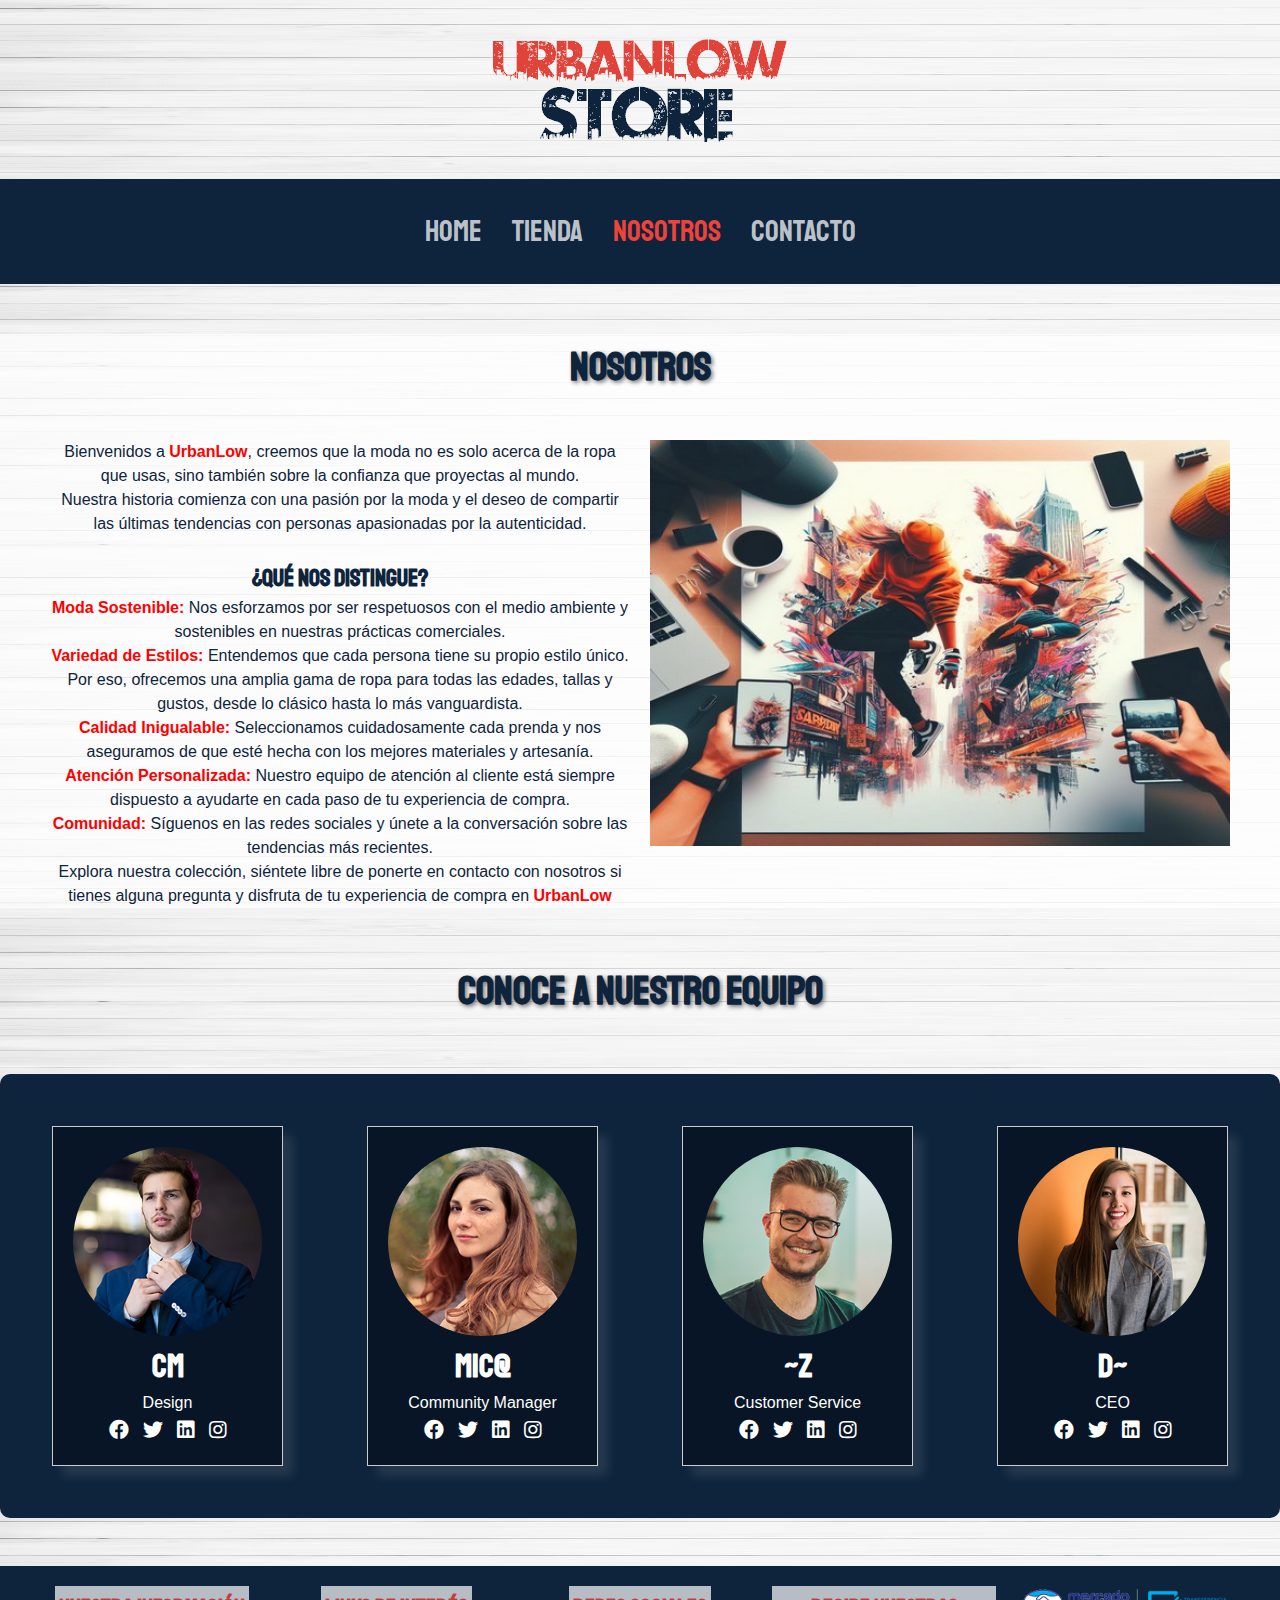
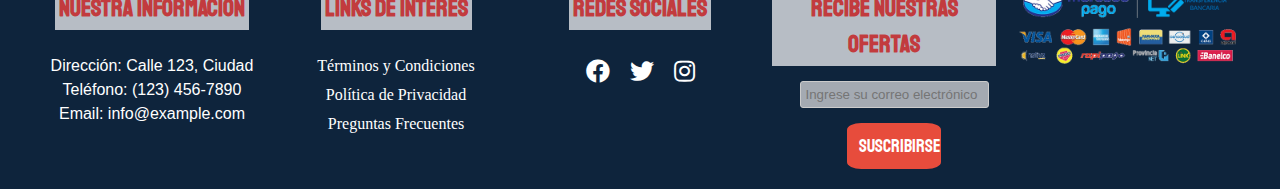
<file: nosotros.html>
<!DOCTYPE html>
<html lang="en">
<head>
    <meta charset="UTF-8">
    <meta name="viewport" content="width=device-width, initial-scale=1.0">
    <title>UrbanLow Store - Nosotros</title>
    
    <link href="https://fonts.googleapis.com/css2?family=Staatliches&display=swap" rel="stylesheet">
    <link rel="stylesheet" href="css/style.css">
    <link rel="stylesheet" href="https://cdnjs.cloudflare.com/ajax/libs/font-awesome/5.15.3/css/all.min.css">
    <link rel="icon" type="image/vnd.icon" href="favicon.ico">
    
</head>
<body>
    <header class="header">
        <a href="index.html">
            <img class="header__logo" src="img/logo.png" alt="Logotipo">
        </a>
    </header>

    <nav class="navegacion">
        <a class="navegacion__enlace" href="index.html">Home</a>
        <a class="navegacion__enlace" href="tienda.html">Tienda</a>
        <a class="navegacion__enlace navegacion__enlace--activo" href="nosotros.html">Nosotros</a>
        <a class="navegacion__enlace" href="contacto.html">Contacto</a>
    </nav>

    <main class="contenedor">
        <h1>Nosotros</h1>

        <div class="nosotros">
            <div class="nosotros__contenido">
                <p>Bienvenidos a <span class="highlight">UrbanLow</span>, creemos que la moda no es solo acerca de la ropa que usas, sino también sobre la confianza que proyectas al mundo.<br>

                    Nuestra historia comienza con una pasión por la moda y el deseo de compartir las últimas tendencias con personas apasionadas por la autenticidad. </p>
                    <br>
                    
<div class="monitor-hidden">
    
    <h3>¿Qué nos distingue?</h3>
    
    <p><span >Moda Sostenible: </span>Nos esforzamos por ser respetuosos con el medio ambiente y sostenibles en nuestras prácticas comerciales.</p>

    
    <p><span>Variedad de Estilos: </span>Entendemos que cada persona tiene su propio estilo único. Por eso, ofrecemos una amplia gama de ropa para todas las edades, tallas y gustos, desde lo clásico hasta lo más vanguardista.</p>

    
    <p><span>Calidad Inigualable: </span>Seleccionamos cuidadosamente cada prenda y nos aseguramos de que esté hecha con los mejores materiales y artesanía.</p>

    
    <p><span>Atención Personalizada: </span> Nuestro equipo de atención al cliente está siempre dispuesto a ayudarte en cada paso de tu experiencia de compra.</p>

    
    <p><span>Comunidad:</span>  Síguenos en las redes sociales y únete a la conversación sobre las tendencias más recientes.</p>
    <p> Explora nuestra colección, siéntete libre de ponerte en contacto con nosotros si tienes alguna pregunta y disfruta de tu experiencia de compra en <span class="highlight">UrbanLow</span></p>
</div>
<div class="show-more">
   
        <button id="showMoreButton">Mostrar más</button>

</div>

       
            </div>
            <img class="nosotros__imagen" src="img/nosotros.jpg" alt="imagen nosotros">
        </div>
    </main>
    <div class="equipo-member2">
    <h1>Conoce a nuestro equipo</h1>
    </div>
    <div class="equipo">
        <div class="miembro">
            <img src="img/team/1.jpg" alt="Miembro 1">
            <h2>CM</h2>
            <p>Design</p>
            <div class="redes-sociales">
                <a href="enlace_red_social_4"><i class="fab fa-facebook"></i></a>
                <a href="enlace_red_social_5"><i class="fab fa-twitter"></i></a>
                <a href="enlace_red_social_6"><i class="fab fa-linkedin"></i></a>
                <a href="enlace_red_social_3"><i class="fab fa-instagram"></i></a>
            </div>
        </div>
        <div class="miembro">
            <img src="img/team/2.jpg" alt="Miembro 2">
            <h2>Mic@</h2>
            <p>Community Manager</p>
            <div class="redes-sociales">
                <a href="enlace_red_social_4"><i class="fab fa-facebook"></i></a>
                <a href="enlace_red_social_5"><i class="fab fa-twitter"></i></a>
                <a href="enlace_red_social_6"><i class="fab fa-linkedin"></i></a>
                <a href="enlace_red_social_3"><i class="fab fa-instagram"></i></a>
            </div>
        </div>
        <div class="miembro">
            <img src="img/team/3.jpg" alt="Miembro 3">
            <h2>~Z</h2>
            <p>Customer Service</p>
            <div class="redes-sociales">
                <a href="enlace_red_social_4"><i class="fab fa-facebook"></i></a>
                <a href="enlace_red_social_5"><i class="fab fa-twitter"></i></a>
                <a href="enlace_red_social_6"><i class="fab fa-linkedin"></i></a>
                <a href="enlace_red_social_3"><i class="fab fa-instagram"></i></a>
            </div>
        </div>
        <div class="miembro">
            <img src="img/team/4.jpg" alt="Miembro 4">
            <h2>D~</h2>
            <p>CEO</p>
            <div class="redes-sociales">
                <a href="enlace_red_social_4"><i class="fab fa-facebook"></i></a>
                <a href="enlace_red_social_5"><i class="fab fa-twitter"></i></a>
                <a href="enlace_red_social_6"><i class="fab fa-linkedin"></i></a>
                <a href="enlace_red_social_3"><i class="fab fa-instagram"></i></a>
            </div>
        </div>
    </div>
    </div> 
    <br>
    <br>


    <footer>
        <div class="footer-grid">
            <!-- Columna 1 - Nuestra Información -->
            <div class="footer-column">
                <h3>Nuestra Información</h3>
                <br>
                <br>
                <p>Dirección: Calle 123, Ciudad</p>
                <p>Teléfono: (123) 456-7890</p>
                <p>Email: info@example.com</p>
            </div>
      
            <!-- Columna 2 - Links de Interés -->
            <div class="footer-column">
                <h3>Links de Interés</h3>
                <br>
                <br>
                <a class="footer-link" href="#">Términos y Condiciones</a>
                <a class="footer-link" href="#">Política de Privacidad</a>
                <a class="footer-link" href="#">Preguntas Frecuentes</a>
            </div>
      
            <!-- Columna 3 - Redes Sociales -->
            <div class="footer-column">
                <h3>Redes Sociales</h3>
                <br>
                <br>
                <ul class="social-icons">
                    <li><a href="#" onclick="alert('no disponible.. esto es solo una demo')"><i class="fab fa-facebook"></i></a></li>
                    <li><a href="#" onclick="alert('paraaaaaaaaaaaa... esto es solo una demo')"><i class="fab fa-twitter"></i></a></li>
                    <li><a href="#" onclick="alert('sabes que es solo una demo, no?')"><i class="fab fa-instagram"></i></a></li>
                </ul>
            </div>
      
            <!-- Columna 4 - Suscribirse a Nuestro Newsletter -->
            <div class="footer-column">
              <div class="newsletter-container">
                  <h3>Recibe nuestras ofertas</h3>
                  <form class="subscribe-form" action="#">
                      <input type="email" placeholder="Ingrese su correo electrónico">
                      <button type="submit" onclick="alert('paraaaaaaaaaaaa... esto es solo una demo')">Suscribirse</button>
                  </form>
              </div>
        </div>
        <div class="mediospago">
          <img src="img/1.webp" alt="">
        </div>
      </footer>
    
</body>
</html>
</file>
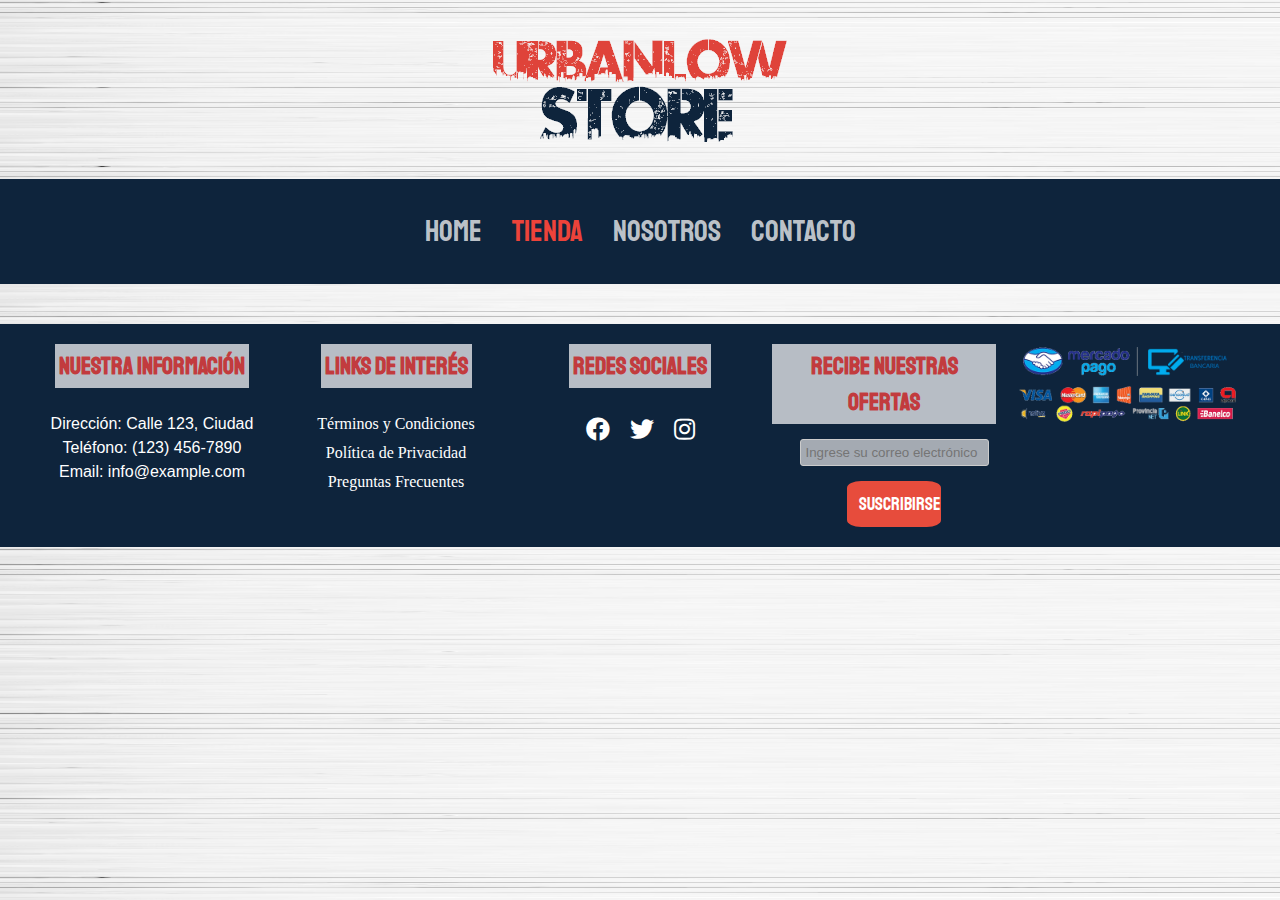
<file: tienda.html>
<!DOCTYPE html>
<html lang="en">
<head>
    <meta charset="UTF-8">
    <meta name="viewport" content="width=device-width, initial-scale=1.0">
    <title>UrbanLow Store - Tienda</title>
    <link href="https://fonts.googleapis.com/css2?family=Staatliches&display=swap" rel="stylesheet">
    <link rel="stylesheet" href="css/style.css">
    <link rel="stylesheet" href="https://cdnjs.cloudflare.com/ajax/libs/font-awesome/5.15.3/css/all.min.css">
    <link rel="icon" type="image/vnd.icon" href="favicon.ico">
    <script src="https://code.jquery.com/jquery-3.6.0.min.js"></script>
    
</head>
<body>

    <header class="header">
        <a href="index.html">
            <img class="header__logo" src="img/logo.png" alt="Logotipo">
        </a>
        
    </header>
    <nav class="navegacion">
        <a class="navegacion__enlace" href="index.html">Home</a>
        <a class="navegacion__enlace navegacion__enlace--activo" href="tienda.html">Tienda</a>
        <a class="navegacion__enlace" href="nosotros.html">Nosotros</a>
        <a class="navegacion__enlace" href="contacto.html">Contacto</a>
        
    </nav>
    
    <div class="container">
        <div id="product-list" class="product-list"></div>
        </div>
    </div>

    <footer>
        <div class="footer-grid">
            <!-- Columna 1 - Nuestra Información -->
            <div class="footer-column">
                <h3>Nuestra Información</h3>
                <br>
                <br>
                <p>Dirección: Calle 123, Ciudad</p>
                <p>Teléfono: (123) 456-7890</p>
                <p>Email: info@example.com</p>
            </div>
      
            <!-- Columna 2 - Links de Interés -->
            <div class="footer-column">
                <h3>Links de Interés</h3>
                <br>
                <br>
                <a class="footer-link" href="#">Términos y Condiciones</a>
                <a class="footer-link" href="#">Política de Privacidad</a>
                <a class="footer-link" href="#">Preguntas Frecuentes</a>
            </div>
      
            <!-- Columna 3 - Redes Sociales -->
            <div class="footer-column">
                <h3>Redes Sociales</h3>
                <br>
                <br>
                <ul class="social-icons">
                    <li><a href="#" onclick="alert('no disponible.. esto es solo una demo')"><i class="fab fa-facebook"></i></a></li>
                    <li><a href="#" onclick="alert('paraaaaaaaaaaaa... esto es solo una demo')"><i class="fab fa-twitter"></i></a></li>
                    <li><a href="#" onclick="alert('sabes que es solo una demo, no?')"><i class="fab fa-instagram"></i></a></li>
                </ul>
            </div>
      
            <!-- Columna 4 - Suscribirse a Nuestro Newsletter -->
            <div class="footer-column">
              <div class="newsletter-container">
                  <h3>Recibe nuestras ofertas</h3>
                  <form class="subscribe-form" action="#">
                      <input type="email" placeholder="Ingrese su correo electrónico">
                      <button type="submit" onclick="alert('paraaaaaaaaaaaa... esto es solo una demo')">Suscribirse</button>
                  </form>
              </div>
        </div>
        <div class="mediospago">
          <img src="img/1.webp" alt="">
        </div>
      </footer>
      <script src="js/script.js"></script>
    </body>
</html>
</file>
<file: css/style.css>
@import url("https://fonts.googleapis.com/css2?family=Nunito:wght@700&display=swap");
* {
  box-sizing: border-box;
  margin: 0;
  padding: 0;
}

:root {
  --primario: #d6e4fa;
  --primarioOscuro: #0E243C;
  --secundario: #ED433A;
  --secundarioOscuro: rgb(233, 187, 2);
  --blanco: #ffffffbe;
  --negro: #000000be;

  --fuentePrincipal: 'Staatliches', cursive;
}

html {
  box-sizing: border-box;
  font-size: 62.5%; 
}

*, *:before, *:after {
  box-sizing: inherit;
}

/** Globales **/
body {
  
  font-size: 1.6rem;
  line-height: 1.5;
  background-image: url(../img/22.avif);
  background-repeat: repeat;
  background-size: 100% 10%;
  margin: 0;
  padding: 0;

}
p {
  font-size: 1.8rem;
  font-family: Arial, Helvetica, sans-serif;
  color: var(--primarioOscuro);
}
a {
  text-decoration: none;
}
img {
  width: 100%;
}
.contenedor {
  margin: 0 auto;
  background-color: var(--blanco);
  width: 100%;
  height: 100%;
  text-align: center;
  margin-top: 50px;
  
}

.contenedor h1 {
  margin: 0;
  text-align: center;
  
}

.contenedor-mapa {
  margin: 0 auto;
  background-color: var(--blanco);
  width: 30%;
  height: auto;
}
.contact-form {
  margin: 0 auto;
  background-color: var(--blanco);
  width: 60%;
  height: auto;
}

.contenedor2 {
  max-width: 100%;
  margin: 0 auto;
  padding: 20px;
  
}
h1, h2, h3 {
  text-align: center;
  color: var(--secundario);
  font-family: var(--fuentePrincipal);
}

@keyframes drawBorder {
  0% {
    border-image-source: linear-gradient(to right, transparent, red);
    border-image-slice: 1;
  }
  100% {
    border-image-source: linear-gradient(to right, red, transparent);
    border-image-slice: 1;
  }

}

h1 {
  font-size: 4rem;
  color: var(--primarioOscuro);
  text-shadow: 2px 2px 4px rgba(0, 0, 0, 0.5);
  font-weight: bold;
  text-transform: uppercase;
  padding: 3px 5px; /* Espacio alrededor del texto */
  display: inline-block; /* Para que el fondo abarque solo el contenido del h1 */
  border: none; /* Borde transparente inicial */
  /* animation: drawBorder 1s linear infinite alternate; Aplicar la animación de dibujo */
  /*border-image-width: 2px;  Grosor del borde */ 
  text-align: center;
}

h2 {
  font-size: 3.2rem;
  
  
}
h3 {
  font-size: 2.4rem;
}

/** Header **/
.header {
  display: flex;
  justify-content: center; 
}
/** Header **/
.webp .header {
  background-image: url(../img/12.jpg);
}
.no-webp .header {
  background-image: url(../img/10.jpg);
}
.header__texto {
 text-align: center;
 color: var(--blanco);
 margin-top: 5rem;
}
/* Estilos para pantallas medianas (tabletas) */
@media (min-width: 768px) {
  .header__texto {
      margin-top: 4rem;
  }

  .barra {
      display: flex;
      justify-content: space-between;
      align-items: center;
      padding-top: 4rem;
  }

  .header__logo {
      margin: 2rem 0;
  }
}

/* Estilos para pantallas grandes (escritorio) */
@media (min-width: 1024px) {
  .header__texto {
      margin-top: 6rem;
  }

  .barra {
      padding-top: 6rem;
  }

  .header__logo {
      margin: 3rem 0;
  }
}
/** Navegacion **/
.navegacion {
  background-color: var(--primarioOscuro);
padding: 1rem 0;
display: flex;
justify-content: center;
gap: 2rem;
}

.navegacion__enlace {
  font-family: var(--fuentePrincipal);
  color: var(--blanco);
  font-size: 2rem;
}

/* Estilos para pantallas medianas (tabletas) */
@media (min-width: 768px) {
  .navegacion {
    padding: 2rem 0;
    gap: 2rem;
  }

  .navegacion__enlace {
    font-size: 2.5rem;
  }
}

/* Estilos para pantallas grandes (escritorio) */
@media (min-width: 1024px) {
  .navegacion {
    padding: 3rem 0;
    gap: 3rem;
  }

  .navegacion__enlace {
    font-size: 3rem;
  }
}

.navegacion__enlace--activo,
.navegacion__enlace:hover {
  color: var(--secundario);
}

.menu {
  list-style: none;
  display: flex;
  margin: 0;
  padding: 0;
}

.menu li {
  margin-right: 20px;
}

.menu a {
  text-decoration: none;
  color: #fff;
  font-weight: bold;
}

.menu-icon {
  display: none;
  flex-direction: column;
  cursor: pointer;
}

.bar {
  width: 25px;
  height: 3px;
  background-color: #fff;
  margin: 3px 0;
  transition: 0.4s;
}

@media (max-width: 768px) {
  .menu {
    display: none;
    flex-direction: column;
    background-color: #333;
    position: absolute;
    top: 60px;
    right: 0;
    left: 0;
    padding: 20px;
    text-align: center;
  }

  .menu.active {
    display: flex;
  }

  .menu-icon {
    display: flex;
  }
}

form {
  padding-left: 20px;
  border: none;
}

fieldset {
  border: none;
}



/** Grid **/
.grid {
  display: grid;
  grid-template-columns: repeat(2, 1fr);
  gap: 2rem;
}
/* Estilos para pantallas medianas (tabletas) */
@media (min-width: 768px) {
  .grid {
    grid-template-columns: repeat(2, 1fr);
  }
}

/* Estilos para pantallas grandes (escritorio) */
@media (min-width: 1024px) {
  .grid {
    grid-template-columns: repeat(3, 1fr);
  }
}
/** Productos **/
/* Estilos generales */
.product-list {
  display: flex;
  flex-wrap: wrap;
  justify-content: space-between;
  gap: 20px;
  margin: 0 auto; /* Centra la lista de productos en pantallas grandes */
  max-width: 1200px; /* Establece un ancho máximo para el contenido */
  padding: 20px;
}

.product {
  background-color: var(--primarioOscuro);
  border: 1px solid #ccc;
  padding: 20px; /* Aumenta el espacio interno para mayor elegancia */
  width: 30%;
  box-shadow: 0 140px 106px rgba(0, 0, 0, 0.8);
  text-align: center;
  transition: transform 0.2s; /* Agrega una transición suave al efecto de zoom */
}

/* Aplica el zoom al pasar el mouse por encima */
.product:hover {
  transform: scale(1.1); /* Hace un zoom del 110% al pasar el mouse por encima */
}

/* Estilos para pantallas de tablet (ancho entre 768px y 992px) */
@media screen and (max-width: 992px) {
  .product-list {
    flex-direction: column; /* Cambia la dirección a columna */
    align-items: center; /* Centra los elementos horizontalmente en tablet */
  }

  .product {
    width: 50%; /* Ajusta el tamaño de los productos en tablet */
  }
}

/* Estilos para pantallas de móvil (ancho menor o igual a 768px) */
@media screen and (max-width: 768px) {
  .product-list {
    flex-direction: column; /* Cambia la dirección a columna */
    align-items: center; /* Centra los elementos horizontalmente en móvil */
  }

  .product {
    width: 90%; /* Ajusta el tamaño de los productos en móvil */
  }
}

.product-image {
  max-width: 100%;
  height: auto;
}

.product-title {
  font-size: 20px;
  color: rgba(255, 0, 0, 0.644);
  margin: 10px 0;
}

.product-description {
  font-size: 14px;
  color: #fff;
  margin-top: 20px;
}

.product-price {
  font-size: 18px;
  color: #fff;
  font-weight: bold;
  margin-top: 50px;
}


/** Graficos **/
.grafico {
  min-height: 30rem;
  background-repeat: no-repeat;
  background-size: cover;
  grid-column: 1 / 3;
}
.grafico--camisas {
  grid-row: 2 / 3;
  background-image: url(../img/grafico1.jpg);
}
.grafico--node {
  background-image: url(../img/grafico2.jpg);
  grid-row: 8 / 9;
}

@media (min-width: 768px) {
  .grafico--node {
      grid-row: 5 / 6;
      grid-column: 2 / 4;
  }
}

/** Nosotros **/

.nosotros__contenido span{
  color:red;
  font-weight: bold;
}

.nosotros {
  display: grid;
  grid-template-columns: 1fr;
  grid-gap: 1rem;
  margin-left: 50px;
  margin-right: 50px;
  margin-top: 40px;
}

.nosotros h3 {

  color:var(--primarioOscuro)
}

/* Estilos generales */
.highlight {
  color: red;
  font-weight: bold;
}

p {
  font-size: 16px;
  line-height: 1.5;
  color: #333;
}

.mobile-hidden, .monitor-hidden {
  display: block;
}

.show-more {
  display: none;
}

/* Estilos para pantallas móviles */
@media screen and (max-width: 768px) {
  .mobile-hidden {
      display: none;
  }

  .show-more {
      display: block;
  }

  .monitor-hidden {
      display: none;
  }
}

.nosotros p {
  /* Estilos para el párrafo en general, como tamaño de fuente y espaciado */
  font-size: 16px;
  line-height: 1.5;
  color: var(--primarioOscuro); /* Cambia el color del texto del párrafo */
}

.nosotros__imagen {
  grid-row: 1 / 2;
  grid-column: 1 / 2;
}

.nosotros button {
  background-color: #e74c3c;
  color: #fff;
  padding: 12px 12px;
  border: none;
  font-size: 18px;
  cursor: pointer;
  font-family: var(--fuentePrincipal);
  border-radius: 15%;
}

.nosotros button:hover {
  background-color: var(--primarioOscuro);
}

/* Estilos para pantallas medianas (tabletas) y grandes (escritorio) */
@media (min-width: 768px) {
  .nosotros {
    grid-template-columns: repeat(2, 1fr);
    column-gap: 2rem;
  }

  .nosotros__imagen {
    grid-row: 1 / 2;
    grid-column: 2 / 3;
  }
}

/* Estilos para resolución de 1920x1080 (1080p) o pantallas de televisores */
@media (min-width: 1920px) {
  .nosotros {
    grid-template-columns: repeat(3, 1fr);
    column-gap: 3rem; /* Aumenta el espacio entre las columnas */
  }

  .nosotros__imagen,
  .nosotros__nombre,
  .nosotros__descripcion {
    font-size: 2.5rem; /* Aumenta el tamaño del texto */
    margin: 1rem 0; /* Ajusta el espaciado del texto */
  }
}

.popup {
  display: none;
  position: fixed;
  top: 0;
  left: 0;
  width: 100%;
  height: 100%;
  background: rgba(0, 0, 0, 0.7);
  text-align: center;
  align-items: center;
  justify-content: center;
  display: flex;
  z-index: 999;
}

.popup {
  display: none;
  position: fixed;
  top: 0;
  left: 0;
  width: 100%;
  height: 100%;
  background: rgba(0, 0, 0, 0.7);
  text-align: center;
  align-items: center;
  justify-content: center;
  display: flex;
  z-index: 999;
}

.popup {
  display: none;
  position: fixed;
  top: 0;
  left: 0;
  width: 100%;
  height: 100%;
  background: rgba(0, 0, 0, 0.7);
  text-align: center;
  align-items: center;
  justify-content: center;
  display: flex;
  z-index: 999;
}

.popup p {
  background: #fff;
  padding: 20px;
  border-radius: 5px;
  max-width: 80%;
  margin: 0 auto;
}

#closeButton {
  background: #ccc;
  border: none;
  padding: 5px 10px;
  cursor: pointer;
  margin-top: 10px;
  border-radius: 5px;
}



/* EQUIPO */

.equipo {
  display: grid;
  grid-template-columns: repeat(4, 1fr); /* Cambiar a 4 columnas para mostrar los 4 miembros en la misma fila */
  gap: 20px;
  text-align: center;
  border: none;
  padding: 20px;
  border-radius: 10px;
  box-shadow: 10px 10px 10px rgba(252, 250, 250, 0.1);
  margin-top: 50px;
  background-color: #0E243C;
}

.miembro {
  border: 1px solid #ccc;
  padding: 20px;
  text-align: center; /* Centrar contenido */
  margin: 2em;
  background-color: #00070f79;
  box-shadow: 10px 10px 10px rgba(252, 250, 250, 0.1);
  transition: transform 0.3s; /* Agregar una transición suave para el efecto de zoom */
}

.miembro img {
  border-radius: 50%; /* Redondear la imagen */
  max-width: 200px; /* Reducir el tamaño de la imagen */
  max-height: 200px;
}

.miembro h2{
  color: #fff;
}

.miembro p{
  color: #fff;
}
.redes-sociales a {
  margin: 0 5px;
  text-decoration: none;
  color: #fff;
  font-size: 20px;
}

.redes-sociales a:hover {
  color: var(--secundario);
}


/* Agregar efecto de zoom al pasar el mouse */
.miembro:hover {
  transform: scale(1.1); /* Aumentar el tamaño al 110% en el hover */
}

/* Estilos para pantallas medianas (tablets) */
@media screen and (max-width: 768px) {
  .equipo {
      grid-template-columns: repeat(2, 1fr); /* Volver a 2 columnas en pantallas medianas */
      gap: 10px; /* Reducir el espaciado */
  }

  .miembro {
      padding: 10px;
  }

  .miembro img {
      max-width: 80px; /* Reducir el tamaño de la imagen */
      max-height: 80px;
  }
}

/* Estilos para pantallas pequeñas (móviles) */
@media screen and (max-width: 480px) {
  .equipo {
      grid-template-columns: 1fr; /* Una columna en pantallas pequeñas */
      gap: 5px; /* Reducir el espaciado al mínimo */
  }

  .miembro {
      padding: 5px;
  }

  .miembro img {
      max-width: 60px; /* Reducir el tamaño de la imagen al mínimo */
      max-height: 60px;
  }
}

.equipo-member2 {
  justify-content: center;
  text-align: center; /* Centra el contenido horizontalmente */
}

.equipo-member2 h1 {
  /* Opcional: Alinea el texto del título al centro verticalmente */
  text-align: center;
  margin-top: 50px;
}

/** Bloques **/
.bloques {
  display: grid;
  grid-template-columns: repeat(2, 1fr);
  gap: 2rem;
  margin-top: 85px;
  text-align: center;
  position: relative;
}
@media (min-width: 768px) {
  .bloques {
      grid-template-columns: repeat(4, 1fr);
  }
}

.bloque {
  text-align: center;
  margin-left:20px;
  margin-right:20px;
}


.bloque__titulo {
  margin: 0;
   text-align: center;
  color: #FFF;
  background-color: rgb(3, 0, 31);
}
.bloque__imagen {
  width: 100%; /* Asegura que la imagen ocupa todo el contenedor */
  transition: transform 0.3s; /* Agrega una transición para suavizar el efecto de zoom */
  margin-bottom: 20px;;
}
.bloque__imagen:hover{
transform: scale(1.2); /* Aplica un zoom del 120% al pasar el mouse por encima */
}

/** Pagina del Producto **/
@media (min-width: 768px) {
  .camisa {
      display: grid;
      grid-template-columns: repeat(2, 1fr);
      column-gap: 2rem;
  }
}

/* CONTACTOO */

.contact-container {
  display: flex;
  flex-wrap: wrap;
  background-color: rgba(255, 255, 255, 0.7);
}

.contenedor-mapa{
  flex: 1; /* Ambos elementos ocupan el mismo espacio */
  padding: 10px; /* Espacio entre los elementos */
  background-color: rgba(228, 228, 228, 0.7);
  margin-top: 20px;
}

.contenedor-mapa h2 {

  color: var(--primarioOscuro);
  margin-bottom: 10px;
}



/* Estilos para el iframe */
iframe {
  width: 100%; /* Ancho del iframe */
  height: 250px; /* Altura del iframe */
  border: 1px solid #ccc; /* Borde del iframe */
}

/* FORMULAIRO*/


.contact-form {
  display: grid;
  grid-template-columns: 1fr;
  grid-gap: 20px;
  background-color: var(--primarioOscuro);
  padding: 20px;
  text-align: center; /* Alinea el contenido al centro */
}

.contact-form p {
  color: #f2f2f2;
  font-size: 18px;
  border: 2px solid red;
  text-align: center;
}

.contact-form h3 {
  color: #FFF;
  font-family: var(--fuentePrincipal);
  font-size: 24px;
}

label {
  font-family: "Monserrat";
  font-weight: bold;
  margin-top: auto;
  padding: 1px;
  margin: 1px;
  color: #FFF;
}

button {
  background-color: #e74c3c;
  color: #fff;
  padding: 12px 12px;
  border: none;
  font-size: 18px;
  cursor: pointer;
  font-family: var(--fuentePrincipal);
  border-radius: 15%;
  margin: auto; 
  display: block; 
  width: 50%; 
  margin-top:10px;
}

button:hover {
  background-color: var(--primarioOscuro);
}

input,
textarea {
  padding: 5px;
  margin: 5px 0;
  border: 1px solid #ccc;
  border-radius: 3px;
  width: 100%;
  background-color: rgba(228, 228, 228, 0.7);
}

input[type="submit"] {
  background-color: var(--secundario);
  color: white;
  padding: 10px;
  border: none;
  border-radius: 3px;
  cursor: pointer;
  font-size: 20px;
  margin: 0 auto; 
  display: block; 
  width: 50%; 
  margin-top: 20px;
  font-family: var(--fuentePrincipal);
  font-size: 25px;
  
}

input[type="submit"]:hover {
  background-color: var(--secundario);
  color: white;
  padding: 10px;
  border: none;
  border-radius: 3px;
  cursor: pointer;
  margin-top: 20px;
  font-family: var(--fuentePrincipal);
  font-size: 25px;
  box-shadow: 10px 10px 10px rgba(250, 249, 249, 0.2);
  
}
  
  textarea {
    background-color: rgba(228, 228, 228, 0.7);
      color: #333;
      border: 1px solid #ccc;
      padding: 1px;
      margin: 1px;
      /* Aplicar sombra al casillero */
      box-shadow: 10px 10px 10px rgba(250, 249, 249, 0.2);
      resize: none; /* Evitar que el usuario redimensione el textarea */
      
  }
    

/* Media query para dispositivos móviles (por ejemplo, anchura menor a 768px) */
@media (max-width: 768px) {
  .contact-form {
    width: 100%; /* Establece el ancho al 100% en dispositivos móviles */
  }
}

  /* REDES SOCIALES*/

  .contenedor.comprar {
     /* Altura suficiente para desencadenar la aparición */
            text-align: center;
        }

        .titulo {
            font-size: 24px;
            opacity: 0; /* Inicialmente, oculta el título */
            transition: opacity 0.5s ease-in-out; /* Agrega una transición */
        }

        .aparecer {
            opacity: 1; /* Muestra el título */
        }

   /* Estilos de la cuadrícula */
   .equipo-container {
      display: grid;
      grid-template-columns: repeat(4, 1fr); /* Cuatro columnas */
      gap: 20px;
      background-color: var(--primarioOscuro);
  }
  
 

.container {
  display: flex;
  width: 100%;
  padding: 0 20px;
  transition: 0.3s cubic-bezier(0.68, -0.55, 0.265, 1.55);
}

/* Estilos para el carrusel */
.container2 {
  display: flex;
  width: 100%;
  padding: 0 20px;
  transition: 0.3s cubic-bezier(0.68, -0.55, 0.265, 1.55);
}

.gallery__inner {
  display: flex;
  align-items: center;
  justify-content: center;
  height: 100vh;
  overflow: hidden;
  
}

.gallery__item {
  position: relative;
  display: flex;
  flex: 1;
  height: 85%;
  color: #fff;
  border-radius: 30px;
  overflow: hidden;
  filter: grayscale(1);
  transition: 0.8s ease-in-out;
  cursor: pointer;
}

.gallery__item.--active {
  flex: 5;
  filter: grayscale(0);
}

.gallery__item.--active > .gallery__title {
  left: 20px;
  opacity: 1;
  background: rgba(27, 28, 34, 0.2);
  transition: 0.5s ease-in 0.5s;
}

.gallery__item:not(:last-child) {
  margin-right: 20px;
}

.gallery__item:nth-child(1) {
  background: center/cover no-repeat url("../img/carrousel/panta2.png");
}

.gallery__item:nth-child(2) {
  background: center/cover no-repeat url("../img/carrousel/zapa.png");
}

.gallery__item:nth-child(3) {
  background: center/cover no-repeat url("../img/carrousel/hsl03.webp");
}

.gallery__item:nth-child(4) {
  background: center/cover no-repeat url("../img/carrousel/remera.png");
}

.gallery__item:nth-child(5) {
  background: center/cover no-repeat url("../img/carrousel/9999.png");
}

.gallery__title {
  position: absolute;
  bottom: 20px;
  left: 5px;
  padding: 5px 10px;
  opacity: 0;
  font-size: 90px;
  border-radius: 5px;
  color: var(--secundario);
  font-family: var(--fuentePrincipal);
}

/* Estilos para dispositivos más pequeños (ajusta estos valores según tus necesidades) */
@media (max-width: 768px) {
  .container2 {
    flex-direction: column; /* Cambia a diseño de columna */
    padding: 20px;
  }

  .gallery__item {
    flex: 1;
    margin-right: 0;
    margin-bottom: 20px; /* Agrega espacio entre elementos */
  }

  .gallery__item.--active {
    flex: 1;
  }
  .gallery__title {
    transform: rotate(-90deg); /* Rotar el texto -90 grados en pantallas más pequeñas */
      transform-origin: left center; /* Puedes ajustar el punto de origen según tus necesidades */
      white-space: nowrap; /* Evita que el texto se rompa en varias líneas */
      display: flex;
      justify-content: center; /* Centra horizontalmente */
      align-items: center; /* Centra verticalmente */
      margin-left: 20px;
      
    }
}

/* SLIDER MOVILES */

/* Estilo para dispositivos móviles (ancho máximo de 767px) */
@media (max-width: 767px) {
  /* Ocultar la galería en dispositivos móviles */
  .gallery {
    display: none;
  }
}
  /* Estilo para dispositivos móviles (ancho máximo de 767px) */
@media (max-width: 767px) {
  /* Mostrar el slider de imágenes en dispositivos móviles */
  .slider-mobile {
    display: block;
    /* Agrega estilos específicos para el slider móvil si es necesario */
  }
}

/* Estilo para tablets y escritorio (ancho mínimo de 768px) */
@media (min-width: 768px) {
  /* Ocultar completamente el slider de imágenes en tablets y escritorio */
  .slider-mobile {
    display: none;
  }
  /* Mostrar la galería en tablets y escritorio */
  .gallery {
    display: block;
    /* Agrega estilos específicos para la galería si es necesario */
  }
}



/* pagos y promos*/



/**footer**/
   /* Estilos para el footer */
   footer {
    background-color: var(--primarioOscuro);
    color: white;
    padding: 20px;
    max-width: 100%;
    height: auto;
   
}

/* Estilos para el grid */
.footer-grid {
    display: grid;
    grid-template-columns: repeat(5, 1fr); /* Cuatro columnas iguales */
    gap: 20px; /* Espacio entre las columnas */
    max-width: 1200px;
    margin: 0 auto;
    text-align: center;
}
.footer-grid p {
    color: #FFF;
    text-align: center;
}

.footer-column h3 {
  color: rgba(200, 1, 1, 0.7);;
  background-color: rgba(255, 255, 255, 0.7);
  border: 1px;
  padding: 4px;
  display: inline-block;
  position: relative; /* Agregamos posición relativa */
  z-index: 1; /* Aseguramos que el contenido esté sobre el fondo oscuro */
  transition: background-color 0.5s ease-in-out; /* Ajusta la duración y la temporización de la transición */
}

.footer-column h3::before {
  content: "";
  position: absolute;
  top: 0;
  left: 0;
  width: 100%;
  height: 100%;
  background-color: rgba(0, 0, 0, 0.5); /* Fondo oscuro con transparencia */
  z-index: -1; /* Coloca el fondo oscuro detrás del texto */
  opacity: 0; /* Inicialmente transparente */
  transition: opacity 0.5s ease-in-out; /* Transición de opacidad para suavizar el efecto */
}

.footer-column h3:hover::before {
  opacity: 1; /* Al pasar el mouse sobre el elemento, muestra el fondo oscuro */
}

/* Estilos para cada columna */
.footer-column 
  
  {
    
    flex-direction: column;
    align-items: center; /* Centrar horizontalmente */
    justify-content: center; /* Centrar verticalmente */
    text-align: center; /* Centrar el texto dentro del div */
    
}

.newsletter-container {
  display: flex;
  flex-direction: column;
  align-items: center;
  justify-content: center;
}
.subscribe-form {
  margin-top: 10px;
  display: flex;
  flex-direction: column;
  align-items: center;
}


/* Estilos para los enlaces */
.footer-link {
    color: white;
    text-decoration: none;
    display: block;
    margin-bottom: 5px;
    text-align: center;
}


/* Estilos para las redes sociales */
.social-icons {
    list-style: none;
    padding: 0;
    margin: 0;
    display: flex;
    justify-content: center;
}

.social-icons li {
    margin: 0 10px;
}

.social-icons a {
    color: white;
    text-decoration: none;
    font-size: 24px;
}
.social-icons a:hover {
    color: #007bff; /* Cambia a un color azul al pasar el mouse */
}

/* Media query para dispositivos con un ancho máximo de 768px (puedes ajustar este valor según tus necesidades) */
@media (max-width: 768px) {
  /* Ajustes de estilo para el footer en dispositivos más pequeños */

  /* Por ejemplo, puedes cambiar la disposición de las columnas a una sola columna */
  .footer-grid {
    grid-template-columns: 1fr; /* Una sola columna en dispositivos móviles */
  }
}

/* comprar*/

      /* Estilo para el contenedor principal */
.hero-section {
  position: relative;
  height: 60vh; /* Ajusta la altura según tus preferencias (60% de la altura de la ventana) */
  overflow: hidden;
  width: 100%;
  margin-bottom: 20px;
}

/* Estilo para las imágenes */
.hero-image {
  width: auto;
  height: 100%;
  position: absolute;
  bottom: 0;
  margin: auto;
  opacity: 0; /* Inicialmente, las imágenes están ocultas */
  transition: opacity 0.5s, transform 0.5s; /* Agrega una transición a la opacidad y la posición */
}

 /* Estilo para el texto */
 .hero-text {
  position: absolute;
  top: 50%;
  left: 45%;
  transform: translate(50%, 0%);
  text-align: center;
  font-size: 36px;
  font-family: var(--fuentePrincipal);
  color: var(--primarioOscuro);
  opacity: 0; /* Inicialmente, las imágenes están ocultas */
  transition: opacity 0.5s, transform 0.5s; /* Agrega una transición a la opacidad y la posición */
  z-index: 2; /* Asegura que el texto esté en la parte superior */
}

/* Estilo para la animación de aparecer */
.appear {
    opacity: 1;
    transform: translateX(0); /* Mueve las imágenes desde la izquierda hacia el centro */
}




/* Estilos para el botón con la clase .coleccion */
.coleccion {
  background-color: red;
    color: white;
    padding: 10px 20px;
    border: none;
    border-radius: 5px;
    cursor: pointer;
    font-size: 24px;
    transition: background-color 0.3s ease;
    position: absolute;
    top: 20px;
    font-family: var(--fuentePrincipal);
    
    
  }
  .content {
    position: absolute;
    top: 80%;
    left: 50%;
    transform: translate(-50%, -50%);
    text-align: center;
    padding: 20px;
    border-radius: 10px;
}

  
  /* Estilos para hacer el botón responsive */
  @media (max-width: 768px) {
    .coleccion {
      font-size: 14px;
      padding: 8px 16px;
    }
  }
    /* Posicionar el botón arriba en dispositivos móviles */
    .coleccion {
      position: relative;
      top: -20px; /* Ajusta el valor según tu preferencia */
    }


.coleccion:hover {
  background-color: darkred; /* Cambia el color de fondo cuando se pasa el mouse por encima del botón */
}

/* PRUEBA DE CARROUSEL NUEVO*/



.ofertas {
  font-family: Arial, sans-serif;
  display: flex;
  justify-content: center;
  align-items: center;
  min-height: 100vh;
  position: relative;
  width: 100%;
  margin: 0 auto;
  overflow: hidden;
  background-image: url(../img/Slider/4.jpg);
  background-size: cover; /* Ajusta el tamaño del fondo para cubrir todo el contenedor */
  background-repeat: no-repeat;
  background-position: center;
  background-attachment: fixed; /* Hace que el fondo sea fijo */
  margin-top: 2px;
}

.carousel-container {
  position: relative;
  overflow: hidden;
  text-align: center; /* Centra horizontalmente dentro del contenedor */
  border: 2px solid transparent; /* Inicialmente, el borde es transparente */
  /* Otros estilos de tu botón */
  transition: border 0.3s ease-in-out
}

.carousel-button {
  background-color: transparent;
  color: var(--primarioOscuro);
  padding: 8px 12px; /* Ajusta el padding para acercar los botones */
  border: none;
  cursor: pointer;
  font-size: 24px;
  font-weight: bold;
  position: absolute;
  top: 50%;
  transform: translateY(-50%);
  z-index: 1;
}

.prev-button {
  left: 5px; /* Ajusta la posición izquierda */
}
.prev-button:hover {
  left: 5px; /* Ajusta la posición izquierda */
  background-color: rgba(255, 0, 0, 0);
}

.next-button {
  right: 5px; /* Ajusta la posición derecha */
}
.next-button:hover {
  right: 5px; /* Ajusta la posición izquierda */
  background-color: rgba(255, 0, 0, 0);
}

.carousel {
  display: flex;
  justify-content: center;
  align-items: center;
  transition: transform 0.5s ease-in-out;
  margin: 0; /* Elimina los márgenes de las imágenes */
  position: relative;
}

.carousel img {
  width: 100%; /* Ajusta el ancho al 100% del contenedor */
  height: auto; /* Mantiene la proporción original de la imagen */
  margin: 0; /* Elimina los márgenes de las imágenes */
}

.progress-container {
  width: 100%;
  height: 4px;
  background-color: #ccc;
  position: absolute;
  bottom: 0;
}

.progress-bar {
  width: 0;
  height: 100%;
  background-color: var(--secundario); /* Color de la barra de progreso */
}
.image-container {
  position: relative;
}

.overlay {
  position: absolute;
  top: 0;
  left: 0;
  width: 100%;
  height: 100%;
  background-color: rgba(0, 0, 0, 0.5);
  opacity: 0;
  transition: opacity 0.3s;
  display: flex;
  flex-direction: column;
  justify-content: center;
  align-items: center;
}

.image-container:hover .overlay {
  opacity: 1;
}

.overlay-text {
  color: white;
  font-size: 36px;
  font-family: var(--fuentePrincipal);
  z-index: 1;
  text-align: center; /* Centra el texto horizontalmente */
  margin-top: 30%
}

.overlay-button {
  background-color: var(--primarioOscuro);
  color: white;
  padding: 10px 20px;
  border: none;
  cursor: pointer;
  font-size: 16px;
  transition: background-color 0.3s;
  font-weight: bold;
  margin-top: 20%; /* Espaciado entre el texto y el botón */
}

.overlay-button:hover {
  background-color: var(--secundario);
}
@media (max-width: 768px) {
  .ofertas {
    min-height: 30vh; /* Ajusta este valor para dispositivos móviles */
    margin-top: 10px; /* Ajusta el margen superior para dispositivos móviles */
  }
}



.mediospago {
  text-align: center; /* Centrar horizontalmente el contenido */
}

.mediospago img {
  width: 100%;
  display: block; /* Para eliminar espacios no deseados en la parte superior e inferior */
  margin: 0 auto; /* Centrar horizontalmente */
}

/* ICONS FONT AWEASOME*/

.garantias {
  display: grid;
  grid-template-columns: 1fr; /* Diseño de una columna predeterminado para pantallas pequeñas */
  gap: 20px;
  text-align: center;
  color: var(--primarioOscuro);
  width: auto;
}

.garantia {
  background-color: #f2f2f2; /* Fondo oscuro para cada elemento */
  color: var(--primarioOscuro); /* Texto en blanco */
  transition: transform 0.3s; /* Agrega una transición suave */
  margin: 10px; /* Añade espacio entre los elementos para evitar superposiciones */
  text-align: center;
  padding: 20px;
  border-radius: 5px;
  box-shadow: 5px 5px 40px rgba(0, 0, 0, 0.5);
}

.garantia:hover {
  transform: scale(1.1); /* Aplica un zoom del 110% al pasar el mouse sobre cada elemento */
}

.titulo-rojo {
  margin-top: 20px;
  color: var(--secundario);
}

.descripcion-negra {
  color: #000;
}

.garantia img {
  width: 50px;
  height: 50px;
}

.garantia p {
  font-weight: bold;
  margin-top: 10px;
}

/* Estilos para pantallas medianas (tabletas) */
@media (min-width: 768px) {
  .garantias {
    grid-template-columns: repeat(2, 1fr); /* Diseño de dos columnas en pantallas medianas */
  }

  .garantia {
    width: auto; /* Ajusta el ancho según el espacio disponible en pantallas medianas */
  }
}

/* Estilos para pantallas grandes (escritorio) */
@media (min-width: 1200px) {
  .garantias {
    grid-template-columns: repeat(3, 1fr); /* Diseño de tres columnas en pantallas grandes */
  }
}

/* llamado a la accion */
#llamado-accion {
  background-image: url(../img/23.jpg);
  background-repeat: no-repeat;
  background-size: cover;
  background-attachment: fixed; /* Hace que la imagen de fondo sea fija */
  color: #fff;
  text-align: center;
  padding: 50px;
  border-radius: 0;
  margin: 0;
  animation: fadeIn 2s;
}

#llamado-accion h1 {
  font-size: 36px;
  margin-top: 0;
  color: #FFF
}

#llamado-accion p {
  font-size: 24px;
  color: red;
  font-weight: bold;;
}

#llamado-accion button {
  background-color: #e74d3c00;
  color: #fff;
  font-weight: bold;
  padding: 15px 30px;
  border: 2px solid red;
  font-size: 26px;
  cursor: pointer;
  font-family: var(--fuentePrincipal);
  border-radius: 4px;
  
}

#llamado-accion button:hover {
  background-color: var(--secundario);
}

@keyframes fadeIn {
  from {
      opacity: 0;
  }
  to {
      opacity: 1;
  }
}

.admin {
    text-align: center;
    background-color: #f0f0f0;
    padding: 20px;
    border-radius: 8px;
    box-shadow: 0 0 10px rgba(0, 0, 0, 0.1);
}

.input-group {
    margin-bottom: 10px;
}

.admin-button{
    background-color: var(--primarioOscuro);
    color: white;
    padding: 10px 20px;
    border: none;
    cursor: pointer;
    border-radius: 4px;
}
.admin-button:hover{
  background-color: var(--secundario);
  color: white;
  padding: 10px 20px;
  border: 2px solid red;
  cursor: pointer;
  border-radius: 4px;
}

.administrador {
  font-family: Arial, sans-serif;
  display: flex;
  justify-content: center;
  align-items: center;
  min-height: 100vh;
  position: relative;
  width: 100%;
  margin: 0 auto;
  overflow: hidden;
  background-color:#fafcff;
  background-size: cover; /* Ajusta el tamaño del fondo para cubrir todo el contenedor */
  background-repeat: no-repeat;
  background-position: center;
  background-attachment: fixed; /* Hace que el fondo sea fijo */
  margin-top: 2px;
}

.administrador h1 {
  font-size: 4rem;
  color: var(--primarioOscuro);
  text-shadow: 2px 2px 4px rgba(0, 0, 0, 0.5);
  font-weight: bold;
  text-transform: uppercase;
  padding: 3px 5px; /* Espacio alrededor del texto */
  display: inline-block; /* Para que el fondo abarque solo el contenido del h1 */
  border: none; /* Borde transparente inicial */
  /* animation: drawBorder 1s linear infinite alternate; Aplicar la animación de dibujo */
  /*border-image-width: 2px;  Grosor del borde */ 
  text-align: center;
}

/* Estilos de la tabla */
.table {
  margin-top: 20px;
  width: 100%;
  border-collapse: collapse;
  border: 2px solid #ff0000; /* Bordes de la tabla en rojo */
}

/* Estilos de las celdas de la tabla */
.table th,
.table td {
  width: 14.28%;
  text-align: center;
  padding: 8px;
  border: 1px solid #ff0000; /* Bordes de las celdas en rojo */
  color: white;
  font-weight: bold;
}

/* Estilos de las imágenes */
.img-fluid {
  max-width: 100%;
  height: auto;
}

/* Estilos de la sección de carga */
.text-center {
  text-align: center;
}

/* Estilos de la sección de administración */
.administrador {
  margin-top: 20px;
  background-color: #0E243C;
}

/* Estilos de los botones de acción */
.admin-button,
.btn-danger {
  margin: 0 auto;
  display: block;
  border:#fff 1px solid;
}

/* Espaciado entre los botones */
.admin-button {
  margin-bottom: 5px;
}
</file>
